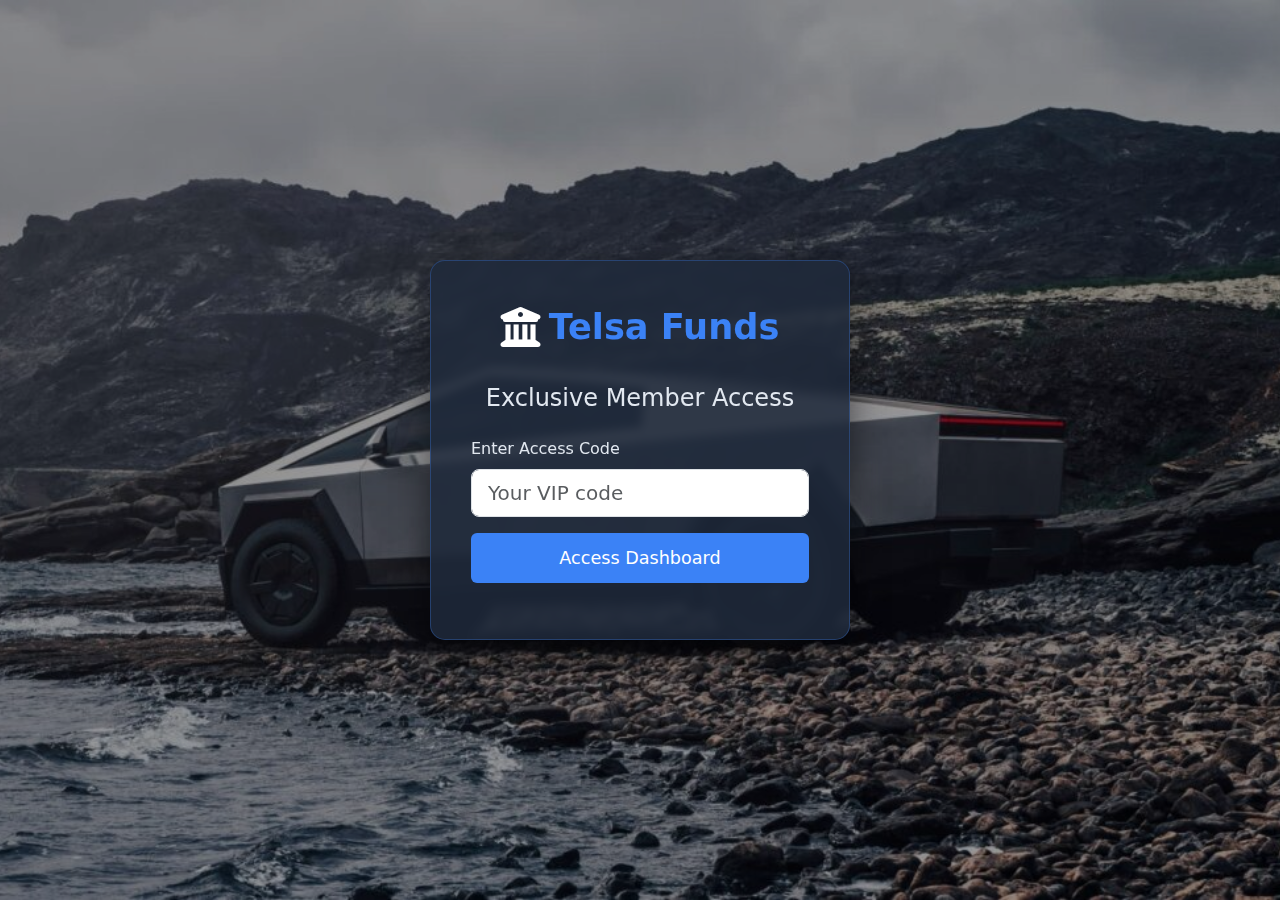
<file: index.html>
<!DOCTYPE html>
<html lang="en">
<head>
    <meta charset="UTF-8">
    <meta name="viewport" content="width=device-width, initial-scale=1.0">
    <title> Trust Fund </title>
    <link href="https://cdn.jsdelivr.net/npm/bootstrap@5.3.3/dist/css/bootstrap.min.css" rel="stylesheet">
    <link rel="stylesheet" href="https://cdnjs.cloudflare.com/ajax/libs/font-awesome/6.5.0/css/all.min.css">
    <link rel="stylesheet" href="./Css/style.css">
</head>
<body class="login-body">
    <div class="login-card">
        <div class="logo d-flex align-items-center justify-content-center gap-2">
  <i class="fa-solid fa-building-columns"></i>
  <span> Telsa Funds </span>
</div>

        <h4 class="text-center mb-4">Exclusive Member Access</h4>
        <form id="loginForm">
            <div class="mb-3">
                <label for="password" class="form-label" >Enter Access Code</label>
                <input type="password" class="form-control form-control-lg" id="password" placeholder="Your VIP code" required autocomplete="off">
            </div>
            <div class="d-grid">
                <button type="submit" class="btn btn-primary btn-login">Access Dashboard</button>
            </div>
            <div class="text-center mt-3">
                <small id="errorMsg" class="text-danger d-none">Incorrect code. Try again.<br>please, carefully type in the code</small>
            </div>
        </form>
    </div>

    <script src="./js/auth.js"></script>
</body>
</html>
</file>
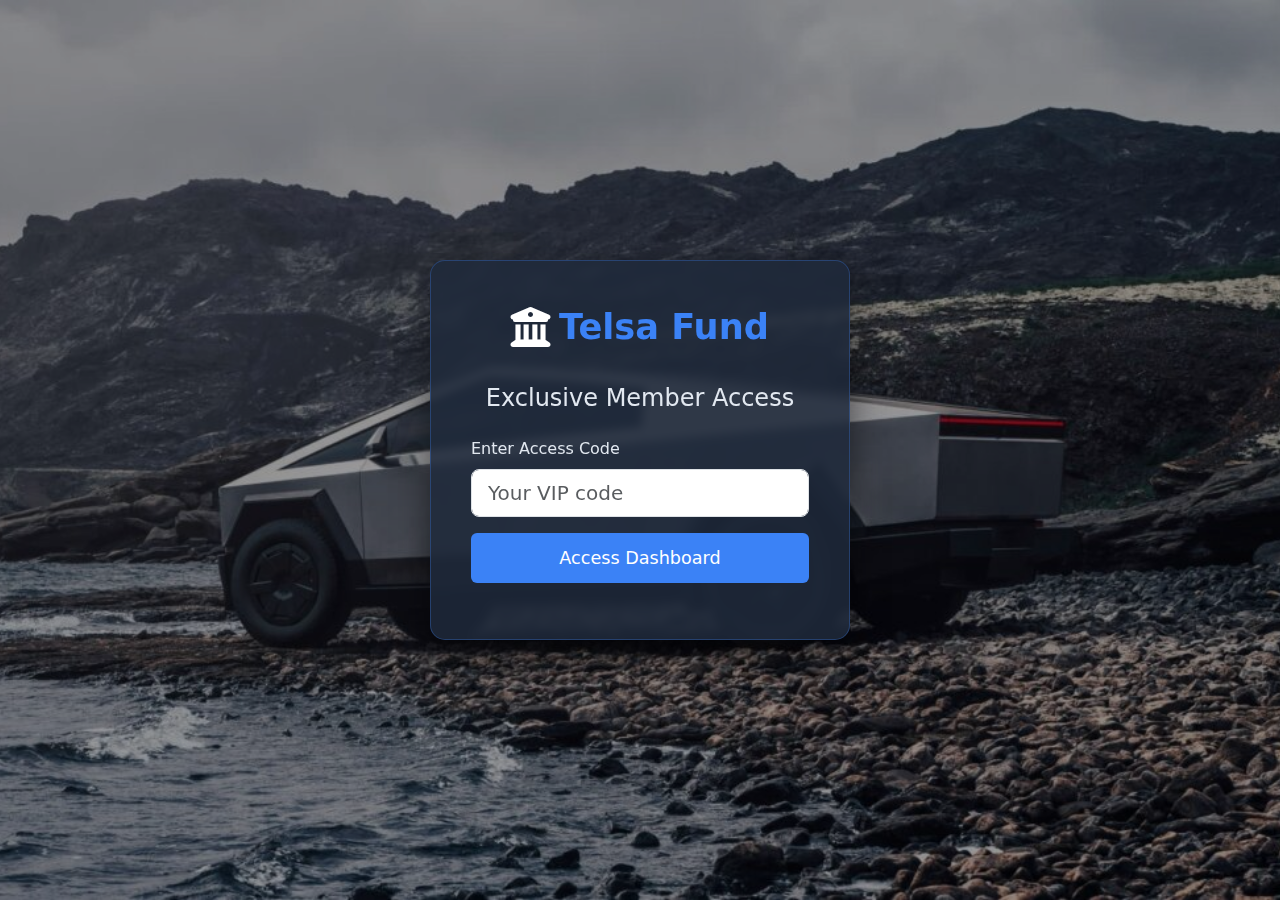
<file: Html/index.html>
<!DOCTYPE html>
<html lang="en">
<head>
    <meta charset="UTF-8">
    <meta name="viewport" content="width=device-width, initial-scale=1.0">
    <title> Trust Fund </title>
    <link href="https://cdn.jsdelivr.net/npm/bootstrap@5.3.3/dist/css/bootstrap.min.css" rel="stylesheet">
    <link rel="stylesheet" href="https://cdnjs.cloudflare.com/ajax/libs/font-awesome/6.5.0/css/all.min.css">
    <link rel="stylesheet" href="../Css/style.css">
</head>
<body class="login-body">
    <div class="login-card">
        <div class="logo d-flex align-items-center justify-content-center gap-2">
  <i class="fa-solid fa-building-columns"></i>
  <span> Telsa Fund </span>
</div>

        <h4 class="text-center mb-4">Exclusive Member Access</h4>
        <form id="loginForm">
            <div class="mb-3">
                <label for="password" class="form-label" >Enter Access Code</label>
                <input type="password" class="form-control form-control-lg" id="password" placeholder="Your VIP code" required autocomplete="off">
            </div>
            <div class="d-grid">
                <button type="submit" class="btn btn-primary btn-login">Access Dashboard</button>
            </div>
            <div class="text-center mt-3">
                <small id="errorMsg" class="text-danger d-none">Incorrect code. Try again.<br>please, carefully type in the code</small>
            </div>
        </form>
    </div>

    <script src="../js/auth.js"></script>
</body>
</html>
</file>
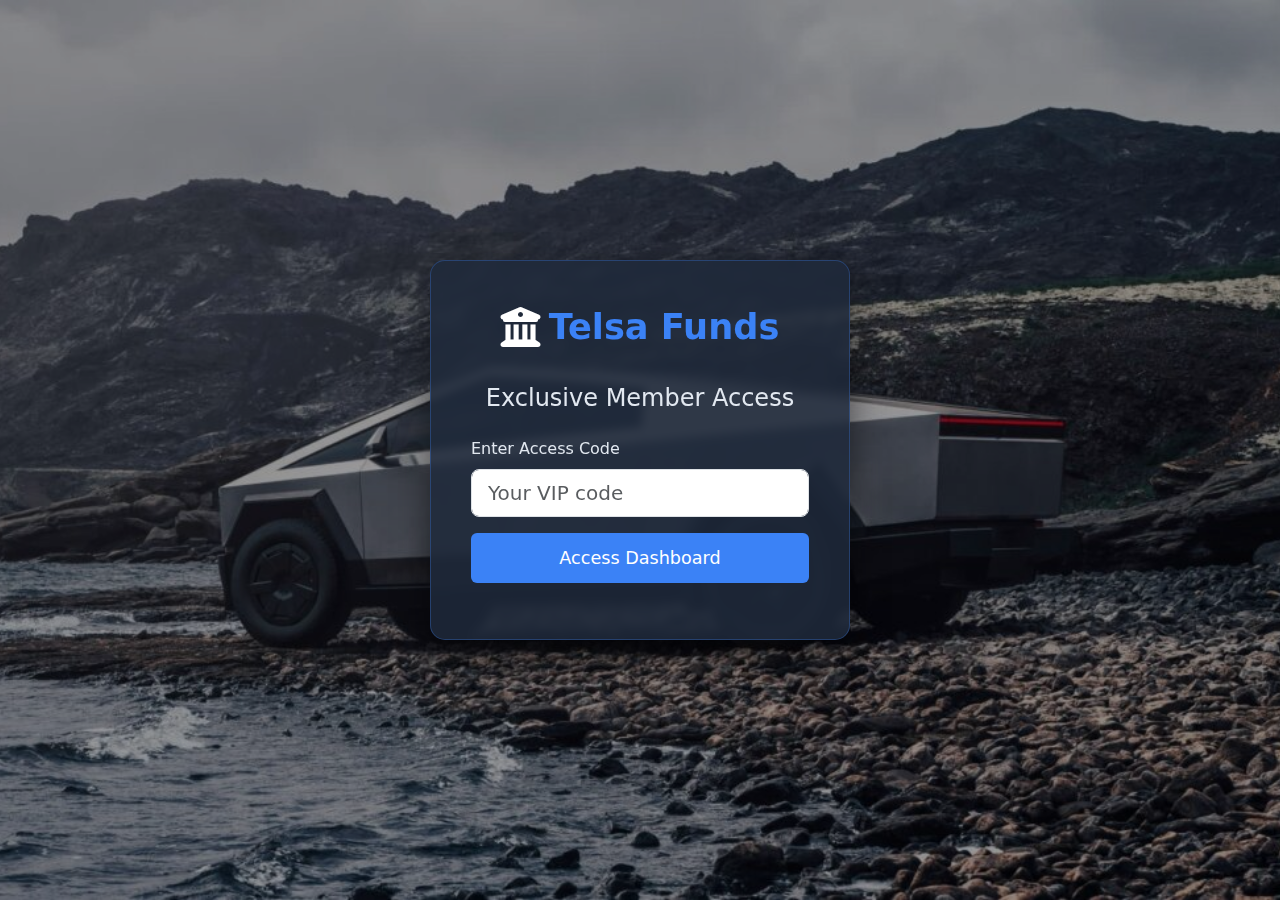
<file: profile-User1.html>
<!DOCTYPE html>
<html lang="en">
<head>
    <meta charset="UTF-8">
    <meta name="viewport" content="width=device-width, initial-scale=1.0">
    <title>Trust Fund - Profile-User1</title>
    <link href="https://cdn.jsdelivr.net/npm/bootstrap@5.3.3/dist/css/bootstrap.min.css" rel="stylesheet">
    <link rel="stylesheet" href="https://cdnjs.cloudflare.com/ajax/libs/font-awesome/6.5.0/css/all.min.css">
    <link rel="stylesheet" href="./Css/style.css">

</head>
<body class="dashboard-body">

    <script src="./js/auth.js"></script>

    <!-- Navbar (same as dashboard) -->
    <nav class="navbar navbar-expand-lg fixed-top">
        <div class="container-fluid">
  <a class="navbar-brand text-white fw-bold" href="dashboard-User1.html"> <i class="fa-solid fa-building-columns" style="margin-right: 5px;">
  </i>Sandy Funds</a>
            <div class="d-flex align-items-center ms-auto">
                <span class="real-time-date me-4" id="realTimeDate"></span>
                <div class="dropdown">
                    <button class="btn btn-outline-light dropdown-toggle" data-bs-toggle="dropdown">
                        <i class="fas fa-user-circle fa-lg"></i> Menu
                    </button>
                    <ul class="dropdown-menu dropdown-menu-end">
                        <li><a class="dropdown-item" href="dashboard-User1.html">Dashboard</a></li>
                        <li><a class="dropdown-item active" href="profile-User1.html">Profile</a></li>
                        <li><hr class="dropdown-divider"></li>
                        <li><a class="dropdown-item text-danger" href="#" onclick="logout()">Logout</a></li>
                    </ul>
                </div>
            </div>
        </div>
    </nav>

    <div class="main-content">
        <div class="container">
            <!-- Profile Header -->
            <div class="profile-header">
                <img src="./Img/pp.png" alt="Profile Picture" class="profile-pic mb-3">
                <h2 class="mb-1">Sandy Funds</h2>
                <p class="mb-0 opacity-75">VIP Platinum Member</p>
                <span class="badge bg-success mt-2 fs-6">Active Account</span>
            </div>

 <div class="row g-4">
    <!-- Personal Info Card -->
    <div class="col-lg-7">
        <div class="info-card">
            <div class="text-center info-icon"><i class="fas fa-user-tie"></i></div>
            <h5 class="text-center mb-4">Personal Details</h5>
            <ul class="list-group list-group-flush">
                <li class="list-group-item bg-transparent d-flex justify-content-between align-items-center py-3">
                    <div>
                        <i class="fas fa-envelope me-3 text-primary"></i>
                        <span class="info-label">Email</span>
                    </div>
                    <span class="info-value">sandy@gmail</span>
                </li>
                </li>
                <li class="list-group-item bg-transparent d-flex justify-content-between align-items-center py-3">
                    <div>
                        <i class="fas fa-globe me-3 text-primary"></i>
                        <span class="info-label">Country</span>
                    </div>
                    <span class="info-value">USA</span>
                </li>
                <li class="list-group-item bg-transparent d-flex justify-content-between align-items-center py-3">
                    <div>
                        <i class="fas fa-phone me-3 text-primary"></i>
                        <span class="info-label">Phone</span>
                    </div>
                    <span class="info-value">+1 (111) 234-5678</span>
                </li>
                <li class="list-group-item bg-transparent d-flex justify-content-between align-items-center py-3">
                    <div>
                        <i class="fas fa-calendar-alt me-3 text-primary"></i>
                        <span class="info-label">Member Since</span>
                    </div>
                    <span class="info-value">Dec 2025</span>
                </li>
                <li class="list-group-item bg-transparent d-flex justify-content-between align-items-center py-3">
                    <div>
                        <i class="fas fa-id-badge me-3 text-primary"></i>
                        <span class="info-label">Account ID</span>
                    </div>
                    <span class="info-value">Robert-VIP-10</span>
                </li>
                <li class="list-group-item bg-transparent d-flex justify-content-between align-items-center py-3 border-bottom-0">
                    <div>
                        <i class="fas fa-gift me-3 text-primary"></i>
                        <span class="info-label">Referral Code</span>
                    </div>
                    <span class="info-value">--------</span>
                </li>
            </ul>
        </div>
    </div>

<div class="col-lg-5">
    <div class="info-card h-100 d-flex flex-column">
        <div class="text-center info-icon"><i class="fas fa-crown text-warning fa-2x mb-3"></i></div>
        <h5 class="text-center mb-4">VIP Status & Rewards</h5>
        
        <!-- VIP Badge -->
        <div class="text-center mb-4">
            <h6 class="info-label">Your Level</h6>
            <div class="badge bg-warning text-dark fs-5 px-4 py-3">Platinum VIP</div>
            <p class="text-light small mt-2">Exclusive 15-25% Monthly Yield</p>
        </div>
        
        <!-- Next Payout -->
        <div class="text-center mb-4">
            <h6 class="info-label">Next Profit Credit</h6>
            <div class="info-value"><i class="fas fa-calendar-check me-2 text-success"></i>January 15, 2026</div>
            <p class="text-light small">Monthly yields credited automatically</p>
        </div>
        
        <!-- Referral Bonus -->
        <div class="text-center mb-4 flex-grow-1">
            <h6 class="info-label">Referral Rewards</h6>
            <div class="info-value">$2,500 Earned</div>
            <p class="text-light small">From 12 successful referrals</p>
        </div>
        
        <!-- Optional Call to Action -->
        <button class="btn btn-outline-primary w-100 mt-auto" disabled>
            <i class="fas fa-share-alt me-2"></i>Invite & Earn More
        </button>
    </div>
</div>

    <!-- Keep your Withdrawal Modal here if you want it accessible from profile too -->

    <script src="https://cdn.jsdelivr.net/npm/bootstrap@5.3.3/dist/js/bootstrap.bundle.min.js"></script>
    <script src="./js/prof.js"></script> <!-- For real-time date -->
</body>
</html>
</file>
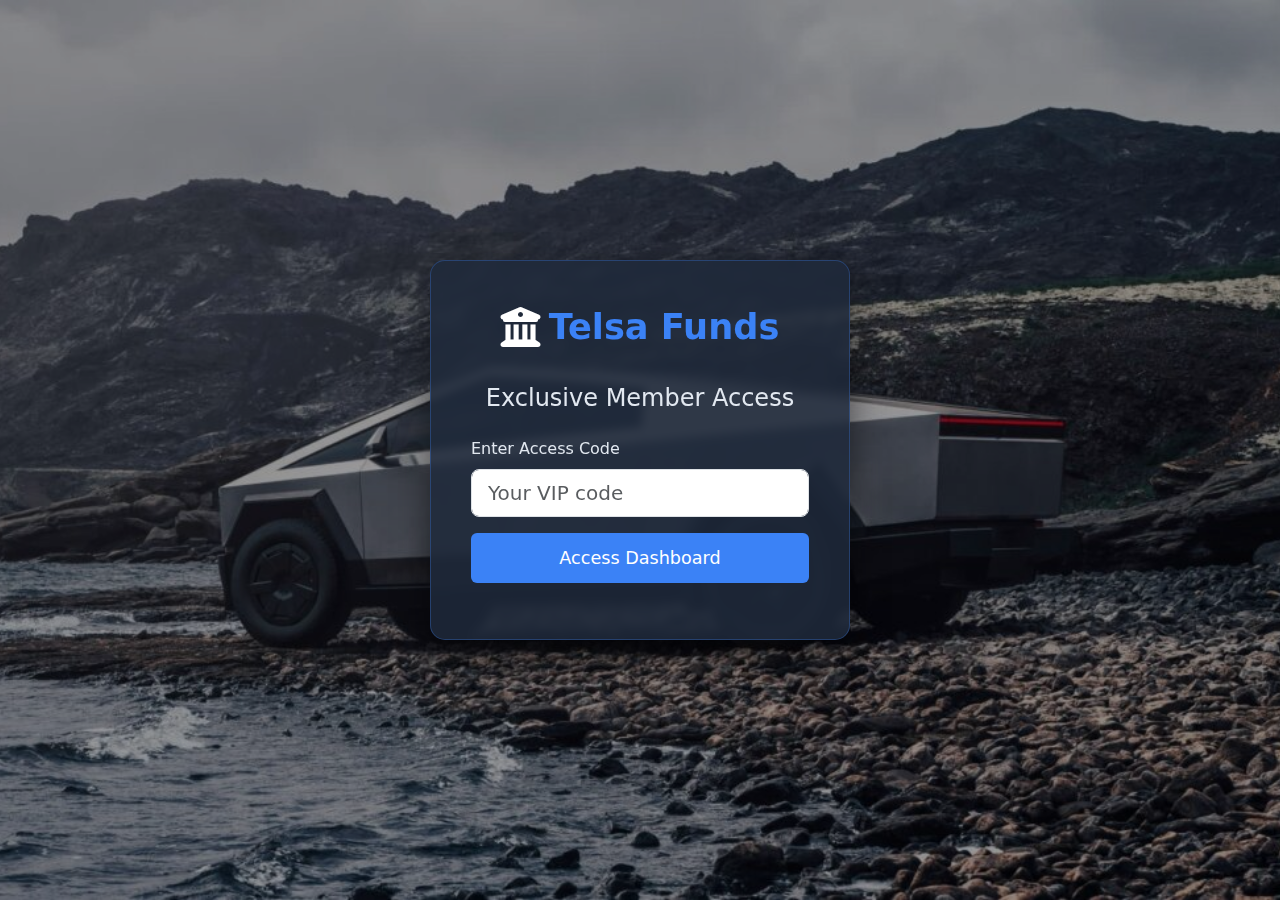
<file: profile-User2.html>
<!DOCTYPE html>
<html lang="en">
<head>
    <meta charset="UTF-8">
    <meta name="viewport" content="width=device-width, initial-scale=1.0">
    <title>Trust Fund - Profile-User1</title>
    <link href="https://cdn.jsdelivr.net/npm/bootstrap@5.3.3/dist/css/bootstrap.min.css" rel="stylesheet">
    <link rel="stylesheet" href="https://cdnjs.cloudflare.com/ajax/libs/font-awesome/6.5.0/css/all.min.css">
    <link rel="stylesheet" href="./Css/style.css">

</head>
<body class="dashboard-body">

    <script src="./js/auth.js"></script>

    <!-- Navbar (same as dashboard) -->
    <nav class="navbar navbar-expand-lg fixed-top">
        <div class="container-fluid">
  <a class="navbar-brand text-white fw-bold" href="dashboard-User2.html"> <i class="fa-solid fa-building-columns" style="margin-right: 5px;">
  </i>Mandy Funds</a>
            <div class="d-flex align-items-center ms-auto">
                <span class="real-time-date me-4" id="realTimeDate"></span>
                <div class="dropdown">
                    <button class="btn btn-outline-light dropdown-toggle" data-bs-toggle="dropdown">
                        <i class="fas fa-user-circle fa-lg"></i> Menu
                    </button>
                    <ul class="dropdown-menu dropdown-menu-end">
                        <li><a class="dropdown-item" href="dashboard-User2.html">Dashboard</a></li>
                        <li><a class="dropdown-item active" href="profile-User2.html">Profile</a></li>
                        <li><hr class="dropdown-divider"></li>
                        <li><a class="dropdown-item text-danger" href="#" onclick="logout()">Logout</a></li>
                    </ul>
                </div>
            </div>
        </div>
    </nav>

    <div class="main-content">
        <div class="container">
            <!-- Profile Header -->
            <div class="profile-header">
                <img src="./Img/pp.png" alt="Profile Picture" class="profile-pic mb-3">
                <h2 class="mb-1">Sandy Funds</h2>
                <p class="mb-0 opacity-75">VIP Platinum Member</p>
                <span class="badge bg-success mt-2 fs-6">Active Account</span>
            </div>

 <div class="row g-4">
    <!-- Personal Info Card -->
    <div class="col-lg-7">
        <div class="info-card">
            <div class="text-center info-icon"><i class="fas fa-user-tie"></i></div>
            <h5 class="text-center mb-4">Personal Details</h5>
            <ul class="list-group list-group-flush">
                <li class="list-group-item bg-transparent d-flex justify-content-between align-items-center py-3">
                    <div>
                        <i class="fas fa-envelope me-3 text-primary"></i>
                        <span class="info-label">Email</span>
                    </div>
                    <span class="info-value">sandy@gmail</span>
                </li>
                </li>
                <li class="list-group-item bg-transparent d-flex justify-content-between align-items-center py-3">
                    <div>
                        <i class="fas fa-globe me-3 text-primary"></i>
                        <span class="info-label">Country</span>
                    </div>
                    <span class="info-value">USA</span>
                </li>
                <li class="list-group-item bg-transparent d-flex justify-content-between align-items-center py-3">
                    <div>
                        <i class="fas fa-phone me-3 text-primary"></i>
                        <span class="info-label">Phone</span>
                    </div>
                    <span class="info-value">+1 (111) 234-5678</span>
                </li>
                <li class="list-group-item bg-transparent d-flex justify-content-between align-items-center py-3">
                    <div>
                        <i class="fas fa-calendar-alt me-3 text-primary"></i>
                        <span class="info-label">Member Since</span>
                    </div>
                    <span class="info-value">Dec 2025</span>
                </li>
                <li class="list-group-item bg-transparent d-flex justify-content-between align-items-center py-3">
                    <div>
                        <i class="fas fa-id-badge me-3 text-primary"></i>
                        <span class="info-label">Account ID</span>
                    </div>
                    <span class="info-value">Robert-VIP-10</span>
                </li>
                <li class="list-group-item bg-transparent d-flex justify-content-between align-items-center py-3 border-bottom-0">
                    <div>
                        <i class="fas fa-gift me-3 text-primary"></i>
                        <span class="info-label">Referral Code</span>
                    </div>
                    <span class="info-value">--------</span>
                </li>
            </ul>
        </div>
    </div>

<div class="col-lg-5">
    <div class="info-card h-100 d-flex flex-column">
        <div class="text-center info-icon"><i class="fas fa-crown text-warning fa-2x mb-3"></i></div>
        <h5 class="text-center mb-4">VIP Status & Rewards</h5>
        
        <!-- VIP Badge -->
        <div class="text-center mb-4">
            <h6 class="info-label">Your Level</h6>
            <div class="badge bg-warning text-dark fs-5 px-4 py-3">Platinum VIP</div>
            <p class="text-light small mt-2">Exclusive 15-25% Monthly Yield</p>
        </div>
        
        <!-- Next Payout -->
        <div class="text-center mb-4">
            <h6 class="info-label">Next Profit Credit</h6>
            <div class="info-value"><i class="fas fa-calendar-check me-2 text-success"></i>January 15, 2026</div>
            <p class="text-light small">Monthly yields credited automatically</p>
        </div>
        
        <!-- Referral Bonus -->
        <div class="text-center mb-4 flex-grow-1">
            <h6 class="info-label">Referral Rewards</h6>
            <div class="info-value">$2,500 Earned</div>
            <p class="text-light small">From 12 successful referrals</p>
        </div>
        
        <!-- Optional Call to Action -->
        <button class="btn btn-outline-primary w-100 mt-auto" disabled>
            <i class="fas fa-share-alt me-2"></i>Invite & Earn More
        </button>
    </div>
</div>

    <!-- Keep your Withdrawal Modal here if you want it accessible from profile too -->

    <script src="https://cdn.jsdelivr.net/npm/bootstrap@5.3.3/dist/js/bootstrap.bundle.min.js"></script>
    <script src="./js/prof.js"></script> <!-- For real-time date -->
</body>
</html>
</file>
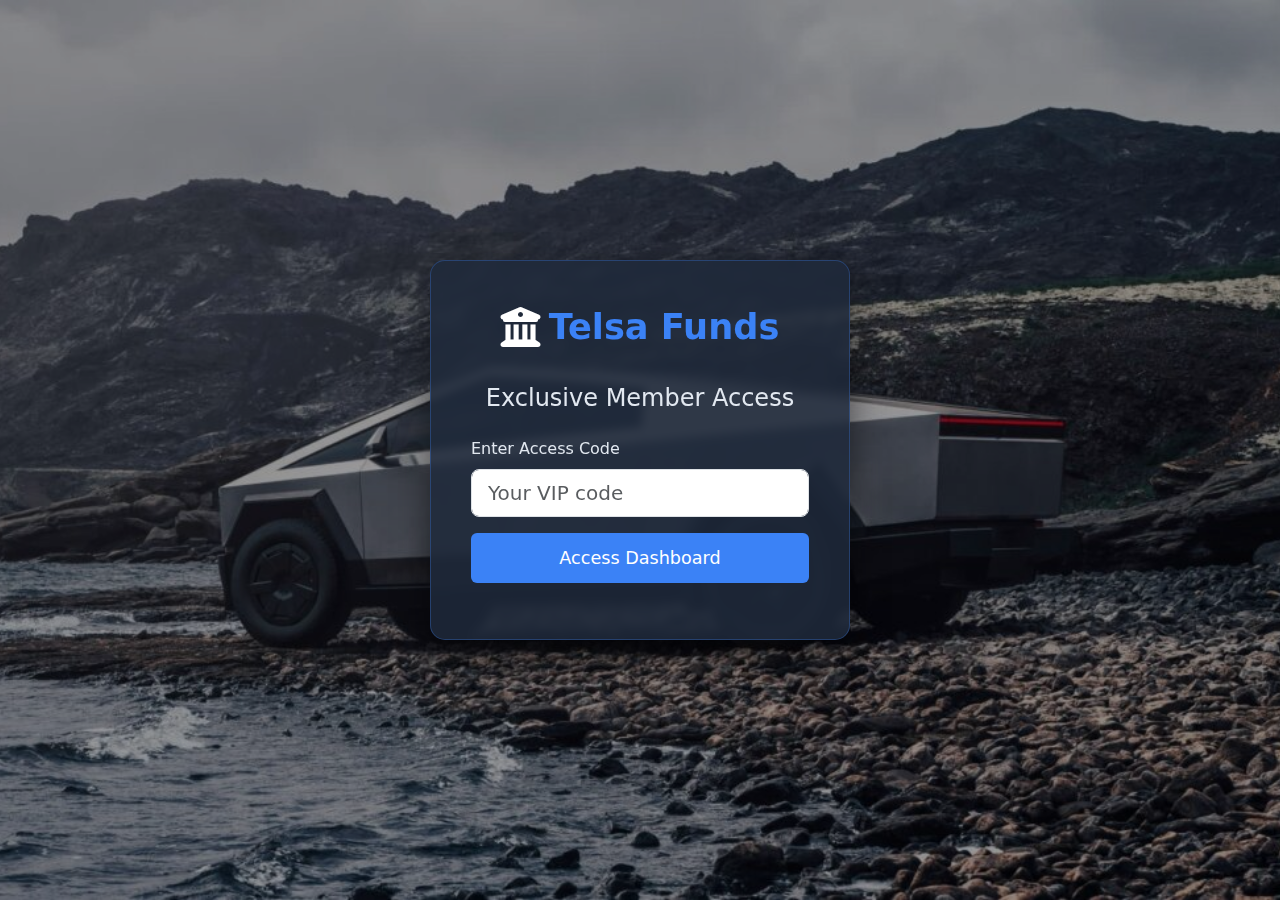
<file: profile-User3.html>
<!DOCTYPE html>
<html lang="en">
<head>
    <meta charset="UTF-8">
    <meta name="viewport" content="width=device-width, initial-scale=1.0">
    <title>Trust Fund - Profile-User1</title>
    <link href="https://cdn.jsdelivr.net/npm/bootstrap@5.3.3/dist/css/bootstrap.min.css" rel="stylesheet">
    <link rel="stylesheet" href="https://cdnjs.cloudflare.com/ajax/libs/font-awesome/6.5.0/css/all.min.css">
    <link rel="stylesheet" href="./Css/style.css">

</head>
<body class="dashboard-body">

    <script src="./js/auth.js"></script>

    <!-- Navbar (same as dashboard) -->
    <nav class="navbar navbar-expand-lg fixed-top">
        <div class="container-fluid">
  <a class="navbar-brand text-white fw-bold" href="dashboard-User3.html"> <i class="fa-solid fa-building-columns" style="margin-right: 5px;">
  </i>pandy Funds</a>
            <div class="d-flex align-items-center ms-auto">
                <span class="real-time-date me-4" id="realTimeDate"></span>
                <div class="dropdown">
                    <button class="btn btn-outline-light dropdown-toggle" data-bs-toggle="dropdown">
                        <i class="fas fa-user-circle fa-lg"></i> Menu
                    </button>
                    <ul class="dropdown-menu dropdown-menu-end">
                        <li><a class="dropdown-item" href="dashboard-User3.html">Dashboard</a></li>
                        <li><a class="dropdown-item active" href="profile-User3.html">Profile</a></li>
                        <li><hr class="dropdown-divider"></li>
                        <li><a class="dropdown-item text-danger" href="#" onclick="logout()">Logout</a></li>
                    </ul>
                </div>
            </div>
        </div>
    </nav>

    <div class="main-content">
        <div class="container">
            <!-- Profile Header -->
            <div class="profile-header">
                <img src="./Img/pp.png" alt="Profile Picture" class="profile-pic mb-3">
                <h2 class="mb-1">Sandy Funds</h2>
                <p class="mb-0 opacity-75">VIP Platinum Member</p>
                <span class="badge bg-success mt-2 fs-6">Active Account</span>
            </div>

 <div class="row g-4">
    <!-- Personal Info Card -->
    <div class="col-lg-7">
        <div class="info-card">
            <div class="text-center info-icon"><i class="fas fa-user-tie"></i></div>
            <h5 class="text-center mb-4">Personal Details</h5>
            <ul class="list-group list-group-flush">
                <li class="list-group-item bg-transparent d-flex justify-content-between align-items-center py-3">
                    <div>
                        <i class="fas fa-envelope me-3 text-primary"></i>
                        <span class="info-label">Email</span>
                    </div>
                    <span class="info-value">sandy@gmail</span>
                </li>
                </li>
                <li class="list-group-item bg-transparent d-flex justify-content-between align-items-center py-3">
                    <div>
                        <i class="fas fa-globe me-3 text-primary"></i>
                        <span class="info-label">Country</span>
                    </div>
                    <span class="info-value">USA</span>
                </li>
                <li class="list-group-item bg-transparent d-flex justify-content-between align-items-center py-3">
                    <div>
                        <i class="fas fa-phone me-3 text-primary"></i>
                        <span class="info-label">Phone</span>
                    </div>
                    <span class="info-value">+1 (111) 234-5678</span>
                </li>
                <li class="list-group-item bg-transparent d-flex justify-content-between align-items-center py-3">
                    <div>
                        <i class="fas fa-calendar-alt me-3 text-primary"></i>
                        <span class="info-label">Member Since</span>
                    </div>
                    <span class="info-value">Dec 2025</span>
                </li>
                <li class="list-group-item bg-transparent d-flex justify-content-between align-items-center py-3">
                    <div>
                        <i class="fas fa-id-badge me-3 text-primary"></i>
                        <span class="info-label">Account ID</span>
                    </div>
                    <span class="info-value">Robert-VIP-10</span>
                </li>
                <li class="list-group-item bg-transparent d-flex justify-content-between align-items-center py-3 border-bottom-0">
                    <div>
                        <i class="fas fa-gift me-3 text-primary"></i>
                        <span class="info-label">Referral Code</span>
                    </div>
                    <span class="info-value">--------</span>
                </li>
            </ul>
        </div>
    </div>

<div class="col-lg-5">
    <div class="info-card h-100 d-flex flex-column">
        <div class="text-center info-icon"><i class="fas fa-crown text-warning fa-2x mb-3"></i></div>
        <h5 class="text-center mb-4">VIP Status & Rewards</h5>
        
        <!-- VIP Badge -->
        <div class="text-center mb-4">
            <h6 class="info-label">Your Level</h6>
            <div class="badge bg-warning text-dark fs-5 px-4 py-3">Platinum VIP</div>
            <p class="text-light small mt-2">Exclusive 15-25% Monthly Yield</p>
        </div>
        
        <!-- Next Payout -->
        <div class="text-center mb-4">
            <h6 class="info-label">Next Profit Credit</h6>
            <div class="info-value"><i class="fas fa-calendar-check me-2 text-success"></i>January 15, 2026</div>
            <p class="text-light small">Monthly yields credited automatically</p>
        </div>
        
        <!-- Referral Bonus -->
        <div class="text-center mb-4 flex-grow-1">
            <h6 class="info-label">Referral Rewards</h6>
            <div class="info-value">$2,500 Earned</div>
            <p class="text-light small">From 12 successful referrals</p>
        </div>
        
        <!-- Optional Call to Action -->
        <button class="btn btn-outline-primary w-100 mt-auto" disabled>
            <i class="fas fa-share-alt me-2"></i>Invite & Earn More
        </button>
    </div>
</div>

    <!-- Keep your Withdrawal Modal here if you want it accessible from profile too -->

    <script src="https://cdn.jsdelivr.net/npm/bootstrap@5.3.3/dist/js/bootstrap.bundle.min.js"></script>
    <script src="./js/prof.js"></script> <!-- For real-time date -->
</body>
</html>
</file>
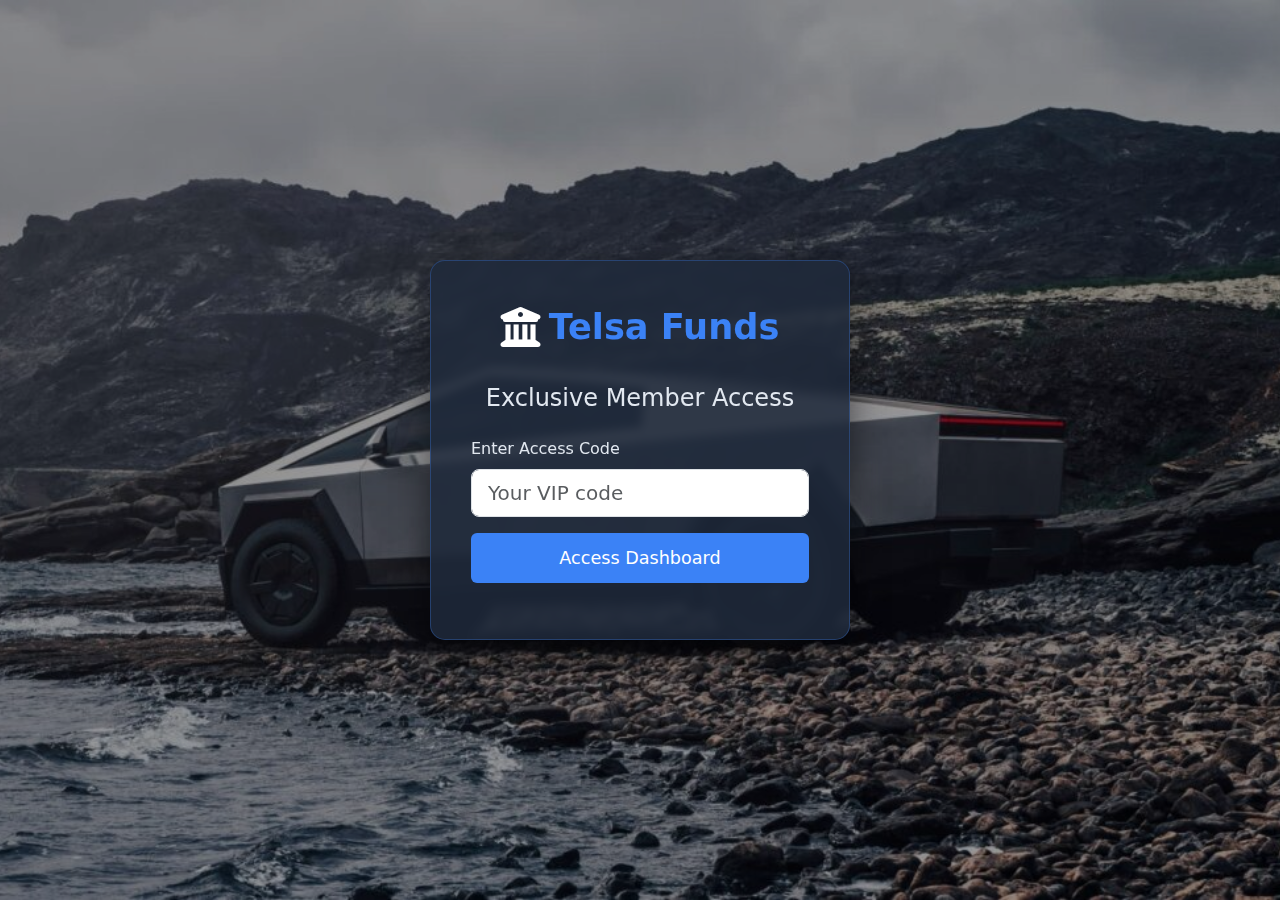
<file: profile.html>
<!DOCTYPE html>
<html lang="en">
<head>
    <meta charset="UTF-8">
    <meta name="viewport" content="width=device-width, initial-scale=1.0">
    <title>Trust Fund - Profile</title>
    <link href="https://cdn.jsdelivr.net/npm/bootstrap@5.3.3/dist/css/bootstrap.min.css" rel="stylesheet">
    <link rel="stylesheet" href="https://cdnjs.cloudflare.com/ajax/libs/font-awesome/6.5.0/css/all.min.css">
    <link rel="stylesheet" href="./Css/style.css">

</head>
<body class="dashboard-body">

    <script src="./js/auth.js"></script>

    <!-- Navbar (same as dashboard) -->
    <nav class="navbar navbar-expand-lg fixed-top">
        <div class="container-fluid">
  <a class="navbar-brand text-white fw-bold" href="dashboard.html"> <i class="fa-solid fa-building-columns" style="margin-right: 5px;">
  </i>Myers Funds</a>
            <div class="d-flex align-items-center ms-auto">
                <span class="real-time-date me-4" id="realTimeDate"></span>
                <div class="dropdown">
                    <button class="btn btn-outline-light dropdown-toggle" data-bs-toggle="dropdown">
                        <i class="fas fa-user-circle fa-lg"></i> Menu
                    </button>
                    <ul class="dropdown-menu dropdown-menu-end">
                        <li><a class="dropdown-item" href="dashboard.html">Dashboard</a></li>
                        <li><a class="dropdown-item active" href="profile.html">Profile</a></li>
                        <li><hr class="dropdown-divider"></li>
                        <li><a class="dropdown-item text-danger" href="#" onclick="logout()">Logout</a></li>
                    </ul>
                </div>
            </div>
        </div>
    </nav>

    <div class="main-content">
        <div class="container">
            <!-- Profile Header -->
            <div class="profile-header">
                <img src="./Img/myers.jpg" alt="Profile Picture" class="profile-pic mb-3">
                <h2 class="mb-1">Robert Myers</h2>
                <p class="mb-0 opacity-75">VIP Platinum Member</p>
                <span class="badge bg-success mt-2 fs-6">Active Account</span>
            </div>

 <div class="row g-4">
    <!-- Personal Info Card -->
    <div class="col-lg-7">
        <div class="info-card">
            <div class="text-center info-icon"><i class="fas fa-user-tie"></i></div>
            <h5 class="text-center mb-4">Personal Details</h5>
            <ul class="list-group list-group-flush">
                <li class="list-group-item bg-transparent d-flex justify-content-between align-items-center py-3">
                    <div>
                        <i class="fas fa-envelope me-3 text-primary"></i>
                        <span class="info-label">Email</span>
                    </div>
                    <span class="info-value">bmyers42@yahoo</span>
                </li>
                </li>
                <li class="list-group-item bg-transparent d-flex justify-content-between align-items-center py-3">
                    <div>
                        <i class="fas fa-globe me-3 text-primary"></i>
                        <span class="info-label">Country</span>
                    </div>
                    <span class="info-value">USA</span>
                </li>
                <li class="list-group-item bg-transparent d-flex justify-content-between align-items-center py-3">
                    <div>
                        <i class="fas fa-phone me-3 text-primary"></i>
                        <span class="info-label">Phone</span>
                    </div>
                    <span class="info-value">+1 (251) 367-0425</span>
                </li>
                <li class="list-group-item bg-transparent d-flex justify-content-between align-items-center py-3">
                    <div>
                        <i class="fas fa-calendar-alt me-3 text-primary"></i>
                        <span class="info-label">Member Since</span>
                    </div>
                    <span class="info-value">Dec 2025</span>
                </li>
                <li class="list-group-item bg-transparent d-flex justify-content-between align-items-center py-3">
                    <div>
                        <i class="fas fa-id-badge me-3 text-primary"></i>
                        <span class="info-label">Account ID</span>
                    </div>
                    <span class="info-value">Robert-VIP-10</span>
                </li>
                <li class="list-group-item bg-transparent d-flex justify-content-between align-items-center py-3 border-bottom-0">
                    <div>
                        <i class="fas fa-gift me-3 text-primary"></i>
                        <span class="info-label">Referral Code</span>
                    </div>
                    <span class="info-value">--------</span>
                </li>
            </ul>
        </div>
    </div>

<div class="col-lg-5">
    <div class="info-card h-100 d-flex flex-column">
        <div class="text-center info-icon"><i class="fas fa-crown text-warning fa-2x mb-3"></i></div>
        <h5 class="text-center mb-4">VIP Status & Rewards</h5>
        
        <!-- VIP Badge -->
        <div class="text-center mb-4">
            <h6 class="info-label">Your Level</h6>
            <div class="badge bg-warning text-dark fs-5 px-4 py-3">Platinum VIP</div>
            <p class="text-light small mt-2">Exclusive 15-25% Monthly Yield</p>
        </div>
        
        <!-- Next Payout -->
        <div class="text-center mb-4">
            <h6 class="info-label">Next Profit Credit</h6>
            <div class="info-value"><i class="fas fa-calendar-check me-2 text-success"></i>January 15, 2026</div>
            <p class="text-light small">Monthly yields credited automatically</p>
        </div>
        
        <!-- Referral Bonus -->
        <div class="text-center mb-4 flex-grow-1">
            <h6 class="info-label">Referral Rewards</h6>
            <div class="info-value">$2,500 Earned</div>
            <p class="text-light small">From 12 successful referrals</p>
        </div>
        
        <!-- Optional Call to Action -->
        <button class="btn btn-outline-primary w-100 mt-auto" disabled>
            <i class="fas fa-share-alt me-2"></i>Invite & Earn More
        </button>
    </div>
</div>

    <!-- Keep your Withdrawal Modal here if you want it accessible from profile too -->

    <script src="https://cdn.jsdelivr.net/npm/bootstrap@5.3.3/dist/js/bootstrap.bundle.min.js"></script>
    <script src="./js/prof.js"></script> <!-- For real-time date -->
</body>
</html>
</file>
<file: Css/style.css>
/* General */
body { color: #e2e8f0; min-height: 100vh; }
.dashboard-body { background: linear-gradient(135deg, #0f172a, #1e293b); }
.login-body {
    background: linear-gradient(135deg, #0f172a, #1e293b);
    display: flex;
    align-items: center;
    justify-content: center;
    min-height: 100vh;
}

.login-body {
    background: url('../Img/CyberChat.jpg') no-repeat center center fixed;
    background-size: cover;  /* Makes it fully responsive on all screens */
    min-height: 100vh;
    display: flex;
    align-items: center;
    justify-content: center;
}

/* Login page full responsive background image */
.login-body {
    background: url('../Img/CyberChat.jpg') no-repeat center center fixed !important;
    background-size: cover !important;
    min-height: 100vh;
    margin: 0;
    padding: 0;
    display: flex;
    align-items: center;
    justify-content: center;
    position: relative;
}

/* Optional dark overlay for better contrast (adds depth) */
.login-body::before {
    content: "";
    position: absolute;
    top: 0; left: 0; right: 0; bottom: 0;
    background: rgba(0, 0, 0, 0.4); /* Dark tint - adjust 0.4 to 0.3 for lighter */
    z-index: 1;
}

/* Login card - glassmorphism effect */
.login-card {
    background: rgba(30, 41, 59, 0.85) !important;     /* Semi-transparent dark slate */
    backdrop-filter: blur(5px) !important;
    -webkit-backdrop-filter: blur(15px) !important;  /* Safari support */
    border-radius: 20px;
    border: 1px solid rgba(59, 130, 246, 0.3);
    box-shadow: 0 20px 40px rgba(236, 150, 150, 0.7);
    padding: 50px;
    width: 100%;
    max-width: 450px;
    position: relative;
    z-index: 2; /* Above the overlay */
}

/* Logo styling to match your code */
.login-card .logo {
    font-size: 2.2rem;
    font-weight: bold;
    color: #3b82f6;
    margin-bottom: 30px;
}
.login-card .logo i {
    font-size: 2.5rem;
}
/* Navbar */
.navbar { background: rgba(15, 23, 42, 0.95); backdrop-filter: blur(10px); }

.main-content {
    margin-left: 0;
    padding: 20px 30px 40px;  /* Much tighter top padding – content starts right after navbar */
}

/* Perfect gap below fixed navbar on desktop */
.main-content {
    margin-left: 0;
    padding-left: 30px;
    padding-right: 30px;
    padding-bottom: 10px;
    text-align: center;
}

/* Mobile adjustment - reduces top space for smaller screens */
@media (max-width: 768px) {
    .main-content {
        padding-top: 0px;  /* Tighter on mobile, like you said it's already good */
        padding-left: 15px;
        padding-right: 15px;
    }

/*logo style*/
}
.logo {
  font-size: 24px;
  font-weight: 700;
  color: #0d6efd; /* Bootstrap primary */
}

.logo i {
  font-size: 30px;
}

.logo i {
  color: rgb(255, 255, 255);
}

/* Cards */
.card {
    background: #1e293b;
    border: none;
    border-radius: 15px;
    box-shadow: 0 10px 20px rgba(0,0,0,0.3);
}
.metric-card h3 { font-size: 2rem; font-weight: bold; }

/* Colors */
.text-profit { color: #10b981; }
.text-primary { color: #3b82f6; }

/* Chart */
.chart-container { height: 300px; }

/* Login Card */
.login-card {
    background: #1e293b;
    border-radius: 15px;
    box-shadow: 0 15px 35px rgba(0,0,0,0.5);
    padding: 40px;
    width: 100%;
    max-width: 420px;
}
.logo {
    font-size: 30px;
    font-weight: bold;
    color: #3b82f6;
    text-align: center;
    margin-bottom: 20px;
}
.btn-login {
    background: #3b82f6;
    border: none;
    padding: 12px;
    font-size: 1.1rem;
}
.btn-login:hover { background: #2563eb; }

/* Responsive */
@media (max-width: 992px) {
    .sidebar {
        position: static;
        width: 100%;
        min-height: auto;
        padding-top: 20px;
    }
    .main-content { margin-left: 0; }
}
/* Better text readability */
.card h5, .card .text-muted {
    color: #bcfce9 !important; /* Light gray for labels */
}
.card h3, .card .text-white {
    color: #ffffff !important; /* Pure white for values */
}
.list-group-item {
    color: #e2e8f0 !important;
}
.table {
    color: #e2e8f0;
}
.table thead th {
    color: #cbd5e1;
}

/* Profile Styling */
/* Modern Profile Page Styles */
.profile-header {
    margin-top: 90px;
    background: linear-gradient(135deg, #1e293b, #3b82f6);
    border-radius: 20px;
    padding: 60px 20px;
    text-align: center;
    color: white;
    margin-bottom: 30px;
    position: relative;
    overflow: hidden;
    box-shadow: 0 10px 30px rgba(0,0,0,0.4);
}

.profile-pic {
    width: 180px;
    height: 180px;
    border-radius: 50%;
    border: 6px solid rgba(81, 243, 175, 0.3);
    object-fit: cover;
    box-shadow: 0 10px 30px rgba(0,0,0,0.5);
}

.info-card {
    background: #1e293b;
    border-radius: 15px;
    padding: 25px;
    box-shadow: 0 8px 25px rgba(0,0,0,0.4);
    height: 100%;
}

.info-icon {
    font-size: 1.8rem;
    color: #3b82f6;
    margin-bottom: 15px;
}

.info-label {
    color: #94a3b8;
    font-size: 0.95rem;
    text-transform: uppercase;
    letter-spacing: 1px;
}

.info-value {
    color: #ffffff;
    font-size: 1.3rem;
    font-weight: bold;
}

/* Responsive tweaks */
@media (max-width: 768px) {
    .profile-header {
        padding: 40px 20px;
    }
    .profile-pic {
        width: 140px;
        height: 140px;
    }
}

/* Personalized Welcome Message */
.alert-primary {
    background-color: #10b981;/* Blue gradient – change colors here */
    color: white !important;
    border: none;
    box-shadow: 0 8px 25px rgba(59, 130, 246, 0.3);
}

.alert-primary strong {
    color: #ffffff;
    font-size: 1.4rem;  /* Size of the name – make bigger/smaller */
}

.alert-primary h4 {
    font-size: 1.8rem;  /* Welcome text size – adjust as needed */
    font-weight: bold;
}

.alert-primary p {
    font-size: 1.1rem;  /* Subtitle size */
}

/* Quick Tip Card */
.card.border-primary {
    border-color: #126abd !important;
    background: #1e293b;  /* Dark card background */
    box-shadow: 0 8px 25px rgba(59, 130, 246, 0.2);
}

.card.border-primary .card-body {
    color: #e2e8f0;
}

.card.border-primary h5 {
    color: #3b82f6;        /* "Quick Tip" title color */
    font-size: 1.5rem;     /* Title size */
}

.card.border-primary i.fa-lightbulb {
    color: #fbbf24;        /* Yellow bulb icon – change if you want */
}

.card.border-primary p {
    font-size: 1.1rem;     /* Guide text size */
    line-height: 1.6;
}

.card.border-primary strong {
    color: #ffffff;        /* Highlighted text like "Menu" and "Profile" */
}
</file>
